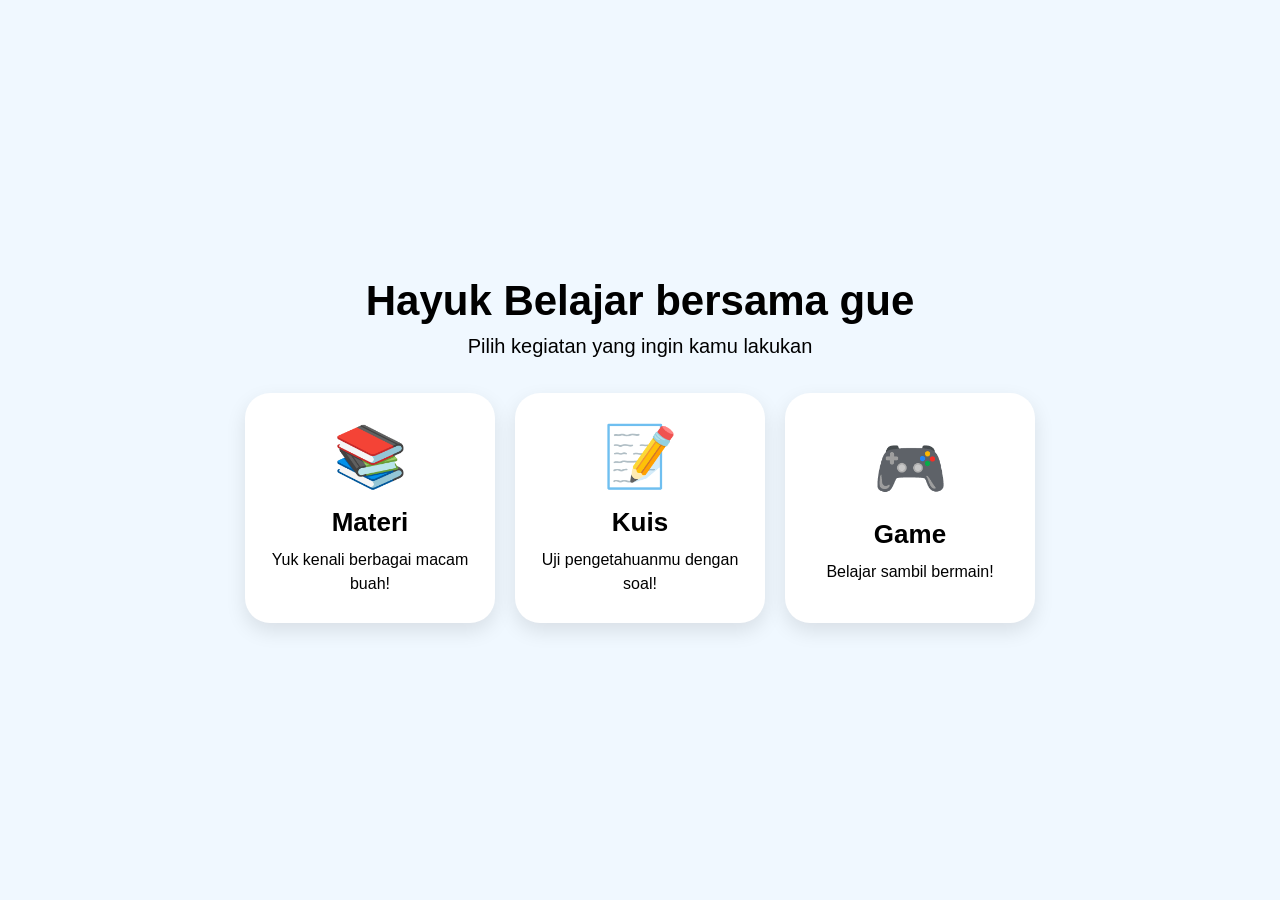
<file: index.html>
<!doctype html>
<html lang="id">
  <head>
    <meta charset="UTF-8" />
    <meta name="viewport" content="width=device-width, initial-scale=1.0" />
    <title>Media Pembelajaran Anak</title>
    <link rel="stylesheet" href="style.css" />
  </head>
  <body>
    <div class="container">
      <h1>Hayuk Belajar bersama gue</h1>
      <p class="subtitle">Pilih kegiatan yang ingin kamu lakukan</p>

      <div class="menu">
        <button class="menu-card" onclick="materi()">
          <div class="icon">📚</div>
          <h2>Materi</h2>
          <p>Yuk kenali berbagai macam buah!</p>
        </button>

        <button class="menu-card" onclick="kuis()">
          <div class="icon">📝</div>
          <h2>Kuis</h2>
          <p>Uji pengetahuanmu dengan soal!</p>
        </button>

        <button class="menu-card" onclick="game()">
          <div class="icon">🎮</div>
          <h2>Game</h2>
          <p>Belajar sambil bermain!</p>
        </button>
      </div>
    </div>
    <script src="script.js"></script>
  </body>
</html>
</file>
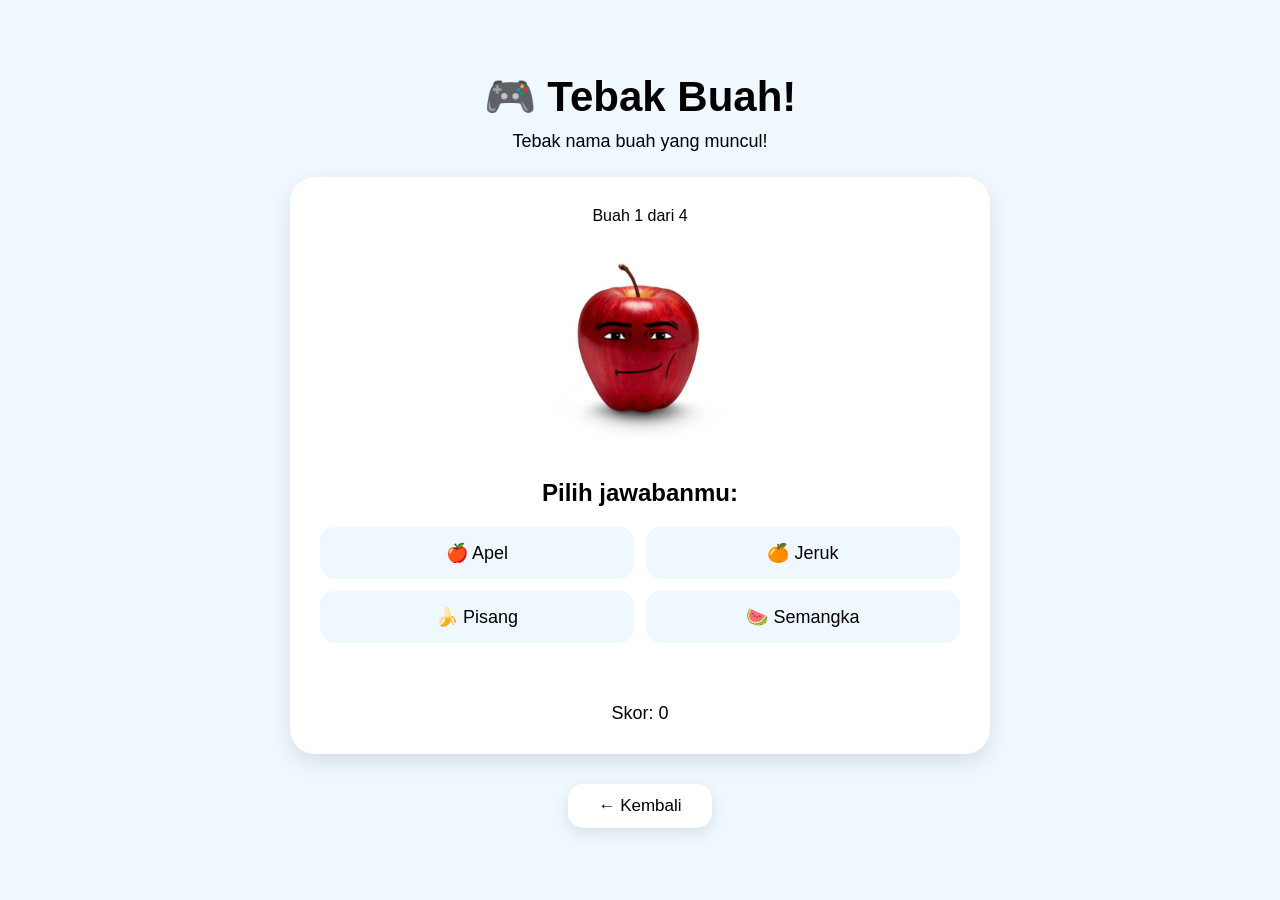
<file: game.html>
<!doctype html>
<html lang="id">
  <head>
    <meta charset="UTF-8" />
    <meta name="viewport" content="width=device-width, initial-scale=1.0" />

    <title>Game - Tebak Buah</title>

    <link rel="stylesheet" href="style.css" />
  </head>

  <body>
    <div class="game-container">
      <h1>🎮 Tebak Buah!</h1>

      <p class="game-subtitle">Tebak nama buah yang muncul!</p>

      <div class="game-card">
        <p id="nomorSoal">Buah 1 dari 4</p>

        <img
          id="gambarBuah"
          src="images/Apel.png"
          alt="Buah yang harus ditebak"
        />

        <h2>Pilih jawabanmu:</h2>

        <div class="jawaban-container">
          <button onclick="jawab('Apel')">🍎 Apel</button>
          <button onclick="jawab('Jeruk')">🍊 Jeruk</button>
          <button onclick="jawab('Pisang')">🍌 Pisang</button>
          <button onclick="jawab('Semangka')">🍉 Semangka</button>
        </div>

        <p id="pesan"></p>

        <p id="skor">Skor: 0</p>
      </div>

      <button class="back-button" onclick="kembali()">← Kembali</button>
    </div>

    <script>
      const buah = [
        {
          nama: "Apel",
          gambar: "images/Apel.png",
        },
        {
          nama: "Jeruk",
          gambar: "images/Jeruk.png",
        },
        {
          nama: "Pisang",
          gambar: "images/pisyang.jpeg",
        },
        {
          nama: "Semangka",
          gambar: "images/Semangka.png",
        },
      ];

      let soalSekarang = 0;
      let skor = 0;

      function tampilkanSoal() {
        document.getElementById("gambarBuah").src = buah[soalSekarang].gambar;

        document.getElementById("gambarBuah").alt =
          "Gambar " + buah[soalSekarang].nama;

        document.getElementById("nomorSoal").textContent =
          "Buah " + (soalSekarang + 1) + " dari " + buah.length;

        document.getElementById("pesan").textContent = "";
      }

      function jawab(jawaban) {
        const pesan = document.getElementById("pesan");

        if (jawaban === buah[soalSekarang].nama) {
          skor++;

          pesan.textContent = "🎉 Benar! Hebat!";
        } else {
          pesan.textContent =
            "❌ Salah! Jawaban yang benar adalah " + buah[soalSekarang].nama;
        }

        document.getElementById("skor").textContent = "Skor: " + skor;

        setTimeout(() => {
          soalSekarang++;

          if (soalSekarang < buah.length) {
            tampilkanSoal();
          } else {
            selesaiGame();
          }
        }, 1000);
      }

      function selesaiGame() {
        document.querySelector(".game-card").innerHTML = `
          <h2>🎉 Game Selesai!</h2>

          <p class="skor-akhir">
            Skor kamu:
            <strong>${skor} / ${buah.length}</strong>
          </p>

          <button class="submit-button" onclick="ulangGame()">
            🔄 Main Lagi
          </button>
        `;
      }

      function ulangGame() {
        soalSekarang = 0;
        skor = 0;

        location.reload();
      }

      function kembali() {
        window.location.href = "index.html";
      }

      tampilkanSoal();
    </script>
  </body>
</html>
</file>
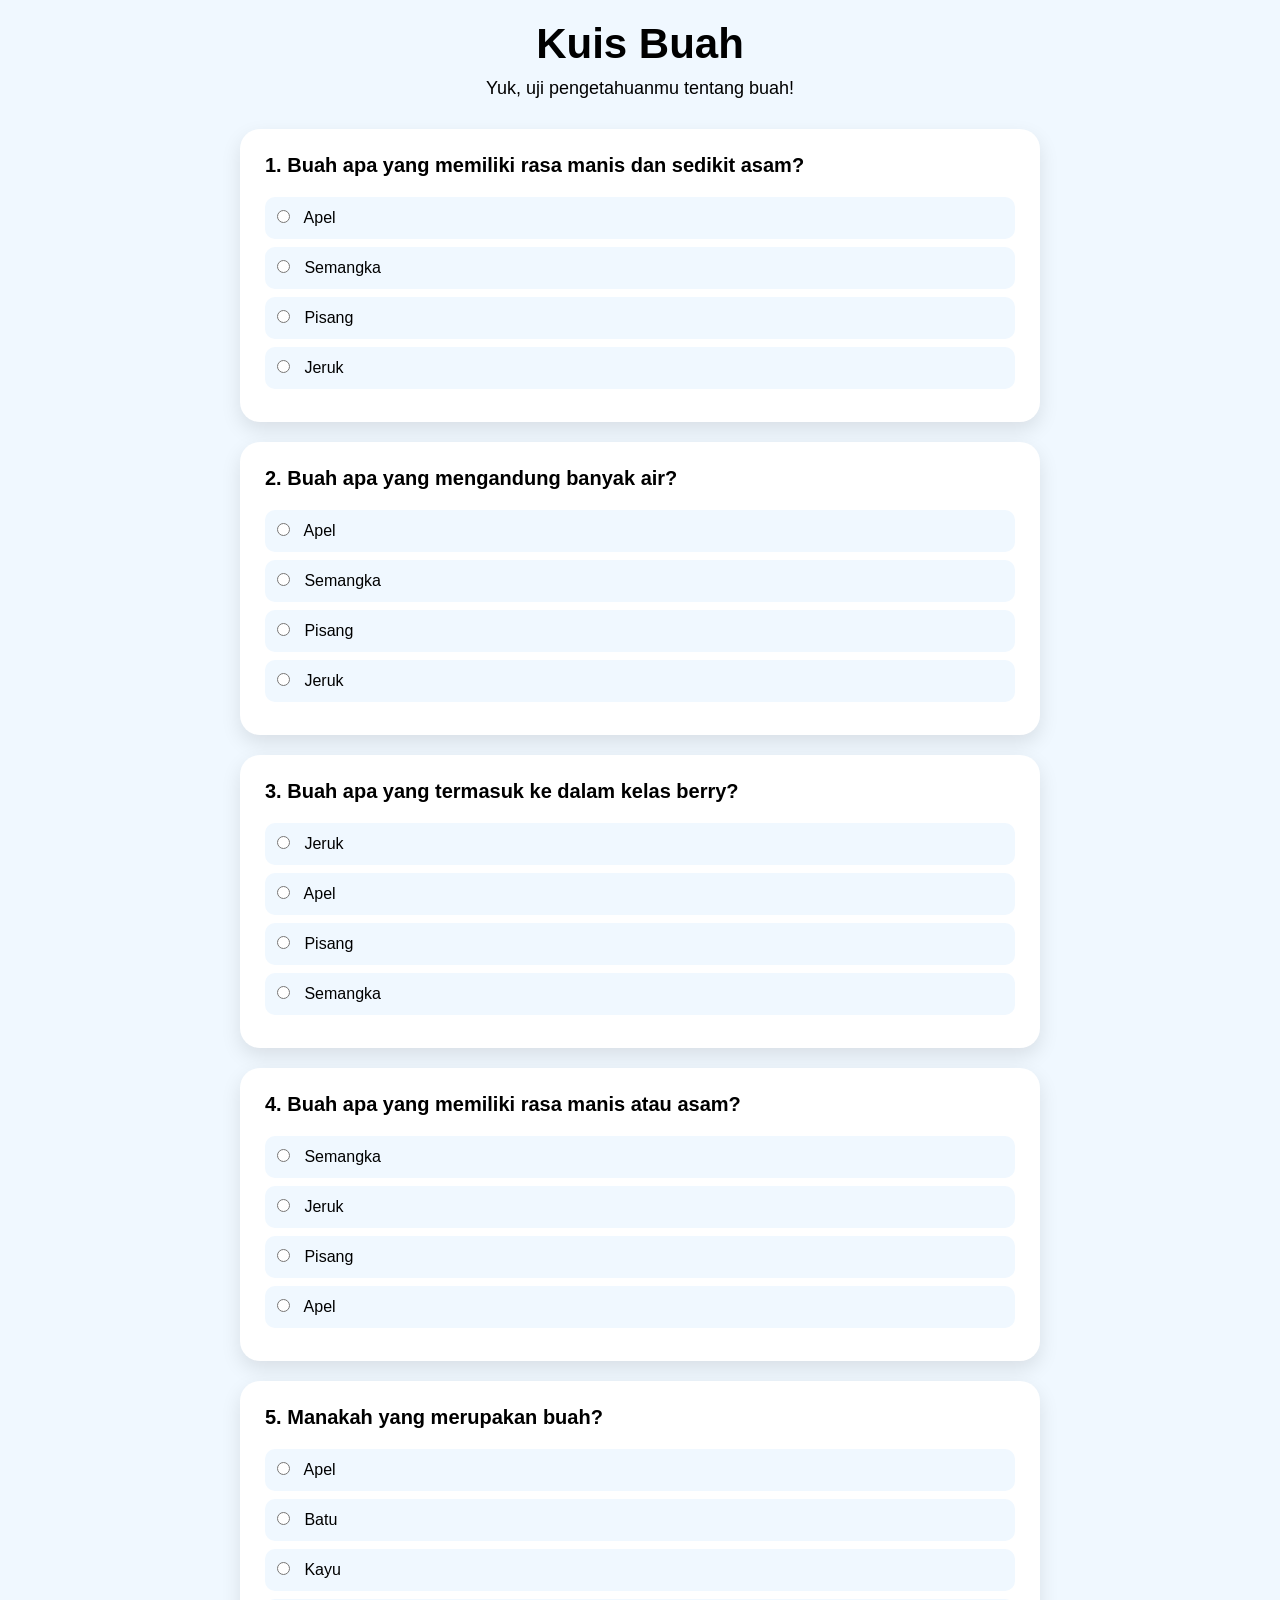
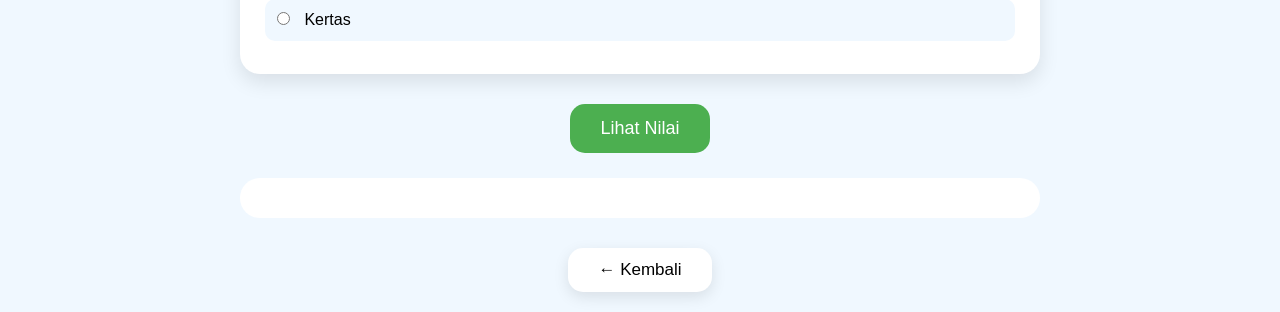
<file: kuis.html>
<!doctype html>
<html lang="id">
  <head>
    <meta charset="UTF-8" />
    <meta name="viewport" content="width=device-width, initial-scale=1.0" />

    <title>Kuis - Belajar Buah</title>

    <link rel="stylesheet" href="style.css" />
  </head>

  <body>
    <div class="kuis-container">
      <h1>Kuis Buah</h1>
      <p class="kuis-subtitle">Yuk, uji pengetahuanmu tentang buah!</p>

      <div id="kuis"></div>

      <button class="submit-button" onclick="periksaJawaban()">
        Lihat Nilai
      </button>

      <div id="hasil" class="hasil"></div>

      <button class="back-button" onclick="kembali()">← Kembali</button>
    </div>

    <script>
      const soal = [
        {
          pertanyaan: "Buah apa yang memiliki rasa manis dan sedikit asam?",
          pilihan: ["Apel", "Semangka", "Pisang", "Jeruk"],
          jawaban: "Apel",
        },
        {
          pertanyaan: "Buah apa yang mengandung banyak air?",
          pilihan: ["Apel", "Semangka", "Pisang", "Jeruk"],
          jawaban: "Semangka",
        },
        {
          pertanyaan: "Buah apa yang termasuk ke dalam kelas berry?",
          pilihan: ["Jeruk", "Apel", "Pisang", "Semangka"],
          jawaban: "Pisang",
        },
        {
          pertanyaan: "Buah apa yang memiliki rasa manis atau asam?",
          pilihan: ["Semangka", "Jeruk", "Pisang", "Apel"],
          jawaban: "Jeruk",
        },
        {
          pertanyaan: "Manakah yang merupakan buah?",
          pilihan: ["Apel", "Batu", "Kayu", "Kertas"],
          jawaban: "Apel",
        },
      ];

      const tempatKuis = document.getElementById("kuis");

      soal.forEach((item, index) => {
        let html = `
          <div class="soal">
            <h2>${index + 1}. ${item.pertanyaan}</h2>
        `;

        item.pilihan.forEach((pilihan) => {
          html += `
            <label class="pilihan">
              <input
                type="radio"
                name="soal${index}"
                value="${pilihan}"
              />
              ${pilihan}
            </label>
          `;
        });

        html += `</div>`;

        tempatKuis.innerHTML += html;
      });

      function periksaJawaban() {
        let skor = 0;

        soal.forEach((item, index) => {
          const jawaban = document.querySelector(
            `input[name="soal${index}"]:checked`,
          );

          if (jawaban && jawaban.value === item.jawaban) {
            skor++;
          }
        });

        const nilai = skor * 20;

        document.getElementById("hasil").innerHTML = `
          🎉 Kamu mendapatkan <strong>${skor} / ${soal.length}</strong><br>
          Nilai kamu: <strong>${nilai}</strong>
        `;
      }

      function kembali() {
        window.location.href = "index.html";
      }
    </script>
  </body>
</html>
</file>
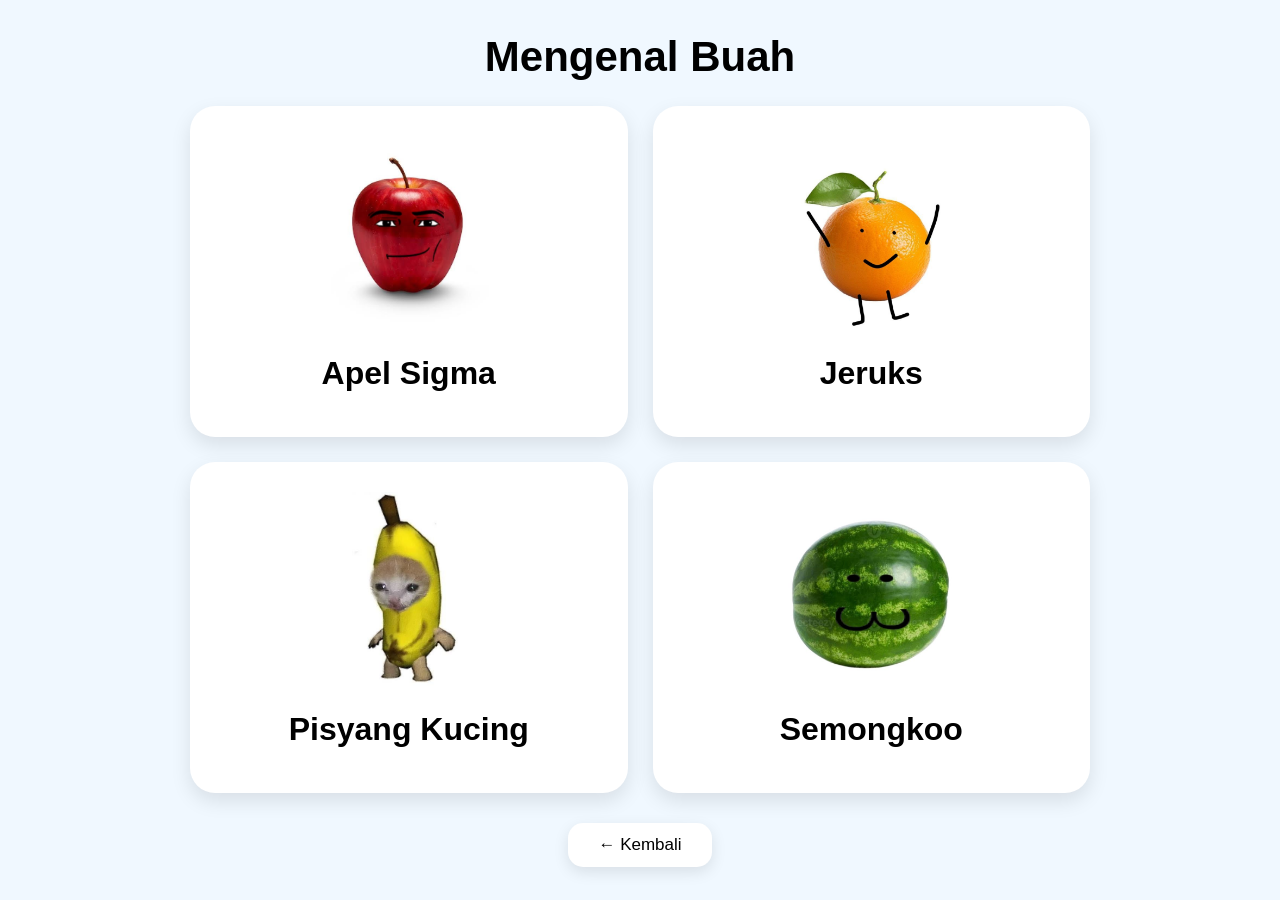
<file: materi.html>
<!doctype html>
<html lang="id">
  <head>
    <meta charset="UTF-8" />
    <meta name="viewport" content="width=device-width, initial-scale=1.0" />

    <title>Materi - Belajar Buah</title>

    <link rel="stylesheet" href="style.css" />
  </head>

  <body>
    <div class="materi-container">
      <h1>Mengenal Buah</h1>
      <div class="buah-container">
        <div class="buah-card">
          <img
            src="images/Apel.png"
            alt="Gambar Apel"
            onclick="tampilkanDeskripsi('apel')"
          />
          <h2>Apel Sigma</h2>
          <p id="apel" class="deskripsi">
            Apel merupakan buah yang memiliki rasa manis dan sedikit asam.
          </p>
        </div>

        <div class="buah-card">
          <img
            src="images/Jeruk.png"
            alt="Gambar Jeruk"
            onclick="tampilkanDeskripsi('jeruk')"
          />
          <h2>Jeruks</h2>
          <p id="jeruk" class="deskripsi">
            Jeruk merupakan buah yang memiliki rasa manis atau asam.
          </p>
        </div>

        <div class="buah-card">
          <img
            src="images/pisyang.jpeg"
            alt="Gambar Pisang"
            onclick="tampilkanDeskripsi('pisang')"
          />
          <h2>Pisyang Kucing</h2>
          <p id="pisang" class="deskripsi">
            Pisang merupakan buah yang termasuk ke kelas berry.
          </p>
        </div>

        <div class="buah-card">
          <img
            src="images/Semangka.png"
            alt="Gambar Semangka"
            onclick="tampilkanDeskripsi('semangka')"
          />
          <h2>Semongkoo</h2>
          <p id="semangka" class="deskripsi">
            Semangka merupakan buah yang mengandung banyak air.
          </p>
        </div>
      </div>

      <button class="back-button" onclick="kembali()">← Kembali</button>
    </div>

    <script>
      function tampilkanDeskripsi(id) {
        const deskripsi = document.getElementById(id);
        deskripsi.classList.toggle("muncul");
      }
      function kembali() {
        window.location.href = "index.html";
      }
    </script>
  </body>
</html>
</file>
<file: style.css>
* {
  box-sizing: border-box;
  margin: 0;
  padding: 0;
}

html {
  width: 100%;
  overflow-x: hidden;
}

body {
  font-family: Arial, sans-serif;
  background: #f0f8ff;
  min-height: 100vh;
  width: 100%;
  display: flex;
  justify-content: center;
  align-items: center;
  padding: 20px 0;
  overflow-x: hidden;
}

.container {
  width: 90%;
  max-width: 900px;
  text-align: center;
}

h1 {
  font-size: 42px;
  margin-bottom: 10px;
}

.subtitle {
  font-size: 20px;
  margin-bottom: 35px;
}

.menu {
  display: flex;
  justify-content: center;
  gap: 20px;
  flex-wrap: wrap;
}

.menu-card {
  width: 250px;
  min-height: 230px;
  border: none;
  border-radius: 25px;
  background: white;
  padding: 25px;
  cursor: pointer;
  box-shadow: 0 8px 20px rgba(0, 0, 0, 0.1);
  transition: 0.2s;
}

.menu-card:hover {
  transform: translateY(-8px);
}

.icon {
  font-size: 60px;
  margin-bottom: 15px;
}

.menu-card h2 {
  font-size: 26px;
  margin-bottom: 10px;
}

.menu-card p {
  font-size: 16px;
  line-height: 1.5;
}

.materi-container {
  width: 90%;
  max-width: 900px;
  text-align: center;
}

.materi-container h1 {
  margin-bottom: 25px;
}

.buah-container {
  display: grid;
  grid-template-columns: repeat(2, minmax(0, 1fr));
  gap: 25px;
  width: 100%;
}

.buah-card {
  background: white;
  padding: 30px;
  border-radius: 25px;
  box-shadow: 0 8px 20px rgba(0, 0, 0, 0.1);
  text-align: center;
  min-width: 0;
}

.buah-card img {
  width: 200px;
  height: 200px;
  max-width: 100%;
  object-fit: contain;
  margin-bottom: 15px;
  animation: melayang 2s ease-in-out infinite;
  cursor: pointer;
}

.buah-card img:hover {
  filter: brightness(1.1);
}

@keyframes melayang {
  0% {
    transform: translateY(0);
  }

  50% {
    transform: translateY(-15px);
  }

  100% {
    transform: translateY(0);
  }
}

.buah-card h2 {
  font-size: 32px;
  margin-bottom: 15px;
}

.buah-card p {
  font-size: 18px;
  line-height: 1.7;
}

.deskripsi {
  display: none;
  font-size: 16px;
  line-height: 1.6;
  margin-top: 15px;
}

.deskripsi.muncul {
  display: block;
  animation: muncul 0.4s ease;
}

@keyframes muncul {
  from {
    opacity: 0;
    transform: translateY(-10px);
  }

  to {
    opacity: 1;
    transform: translateY(0);
  }
}

.back-button {
  display: block;
  margin: 30px auto 0;
  padding: 12px 30px;
  border: none;
  border-radius: 15px;
  background: white;
  font-size: 17px;
  cursor: pointer;
  box-shadow: 0 5px 15px rgba(0, 0, 0, 0.1);
  transition: 0.2s;
}

.back-button:hover {
  transform: translateY(-3px);
}

.kuis-container {
  width: 90%;
  max-width: 800px;
  text-align: center;
}

.kuis-container h1 {
  margin-bottom: 10px;
}

.kuis-subtitle {
  font-size: 18px;
  margin-bottom: 30px;
}

.soal {
  background: white;
  padding: 25px;
  margin-bottom: 20px;
  border-radius: 20px;
  text-align: left;
  box-shadow: 0 8px 20px rgba(0, 0, 0, 0.1);
}

.soal h2 {
  font-size: 20px;
  margin-bottom: 20px;
}

.pilihan {
  display: block;
  padding: 12px;
  margin: 8px 0;
  background: #f0f8ff;
  border-radius: 10px;
  cursor: pointer;
}

.pilihan:hover {
  background: #e0f0ff;
}

.pilihan input {
  margin-right: 10px;
}

.submit-button {
  border: none;
  padding: 14px 30px;
  border-radius: 15px;
  background: #4caf50;
  color: white;
  font-size: 18px;
  cursor: pointer;
  margin-top: 10px;
}

.submit-button:hover {
  transform: translateY(-3px);
}

.hasil {
  margin-top: 25px;
  padding: 20px;
  background: white;
  border-radius: 20px;
  font-size: 20px;
  line-height: 1.8;
}

.game-container {
  width: 90%;
  max-width: 700px;
  text-align: center;
}

.game-container h1 {
  margin-bottom: 10px;
}

.game-subtitle {
  font-size: 18px;
  margin-bottom: 25px;
}

.game-card {
  background: white;
  padding: 30px;
  border-radius: 25px;
  box-shadow: 0 8px 20px rgba(0, 0, 0, 0.1);
}

.game-card > p:first-child {
  font-size: 16px;
  margin-bottom: 15px;
}

.game-card img {
  width: 220px;
  height: 220px;
  max-width: 100%;
  object-fit: contain;
  animation: melayangGame 2s ease-in-out infinite;
  margin-bottom: 15px;
}

@keyframes melayangGame {
  0% {
    transform: translateY(0);
  }

  50% {
    transform: translateY(-12px);
  }

  100% {
    transform: translateY(0);
  }
}

.game-card h2 {
  margin-bottom: 20px;
}

.jawaban-container {
  display: grid;
  grid-template-columns: repeat(2, minmax(0, 1fr));
  gap: 12px;
}

.jawaban-container button {
  border: none;
  padding: 15px;
  border-radius: 15px;
  background: #f0f8ff;
  font-size: 18px;
  cursor: pointer;
  transition: 0.2s;
}

.jawaban-container button:hover {
  transform: translateY(-3px);
  background: #e0f0ff;
}

#pesan {
  font-size: 20px;
  font-weight: bold;
  margin-top: 20px;
  min-height: 30px;
}

#skor {
  font-size: 18px;
  margin-top: 10px;
}

.skor-akhir {
  font-size: 24px;
  margin: 25px 0;
}

@media screen and (max-width: 900px) {
  body {
    align-items: flex-start;
    padding: 25px 0;
  }

  .container {
    width: 90%;
  }

  h1 {
    font-size: 34px;
  }

  .subtitle {
    font-size: 18px;
    margin-bottom: 25px;
  }

  .menu {
    flex-direction: column;
    align-items: center;
    gap: 15px;
  }

  .menu-card {
    width: 100%;
    max-width: 400px;
    min-height: 180px;
    padding: 20px;
  }

  .icon {
    font-size: 50px;
  }

  .menu-card h2 {
    font-size: 23px;
  }

  .materi-container {
    width: 92%;
    max-width: 500px;
  }

  .materi-container h1 {
    font-size: 32px;
    margin-bottom: 20px;
  }

  .buah-container {
    display: flex;
    flex-direction: column;
    width: 100%;
    gap: 20px;
  }

  .buah-card {
    width: 100%;
    padding: 20px;
  }

  .buah-card img {
    width: 160px;
    height: 160px;
  }

  .buah-card h2 {
    font-size: 26px;
    margin-bottom: 10px;
  }

  .buah-card p {
    font-size: 16px;
  }

  .kuis-container {
    width: 92%;
    max-width: 600px;
  }

  .kuis-container h1 {
    font-size: 30px;
  }

  .kuis-subtitle {
    font-size: 16px;
  }

  .soal {
    padding: 20px;
  }

  .soal h2 {
    font-size: 18px;
  }

  .pilihan {
    padding: 14px 10px;
    font-size: 16px;
  }

  .game-container {
    width: 92%;
    max-width: 600px;
  }

  .game-container h1 {
    font-size: 30px;
  }

  .game-subtitle {
    font-size: 16px;
  }

  .game-card {
    padding: 20px;
  }

  .game-card img {
    width: 170px;
    height: 170px;
  }

  .game-card h2 {
    font-size: 20px;
  }

  .jawaban-container {
    grid-template-columns: 1fr;
  }

  .jawaban-container button {
    width: 100%;
    min-height: 48px;
    font-size: 17px;
  }

  .back-button {
    padding: 13px 25px;
    font-size: 16px;
    margin-top: 20px;
  }
}

@media screen and (max-width: 480px) {
  body {
    padding: 20px 0;
  }

  h1 {
    font-size: 30px;
  }

  .materi-container {
    width: 92%;
  }

  .materi-container h1 {
    font-size: 30px;
  }

  .buah-card {
    padding: 18px;
    border-radius: 20px;
  }

  .buah-card img {
    width: 140px;
    height: 140px;
  }

  .buah-card h2 {
    font-size: 24px;
  }

  .buah-card p {
    font-size: 15px;
  }

  .kuis-container {
    width: 92%;
  }

  .soal {
    padding: 17px;
  }

  .soal h2 {
    font-size: 17px;
    line-height: 1.4;
  }

  .pilihan {
    font-size: 15px;
  }

  .game-container {
    width: 92%;
  }

  .game-card {
    padding: 18px;
  }

  .game-card img {
    width: 150px;
    height: 150px;
  }

  .game-card h2 {
    font-size: 19px;
  }

  .jawaban-container button {
    font-size: 16px;
  }

  .back-button {
    width: auto;
    font-size: 15px;
  }
}
</file>
